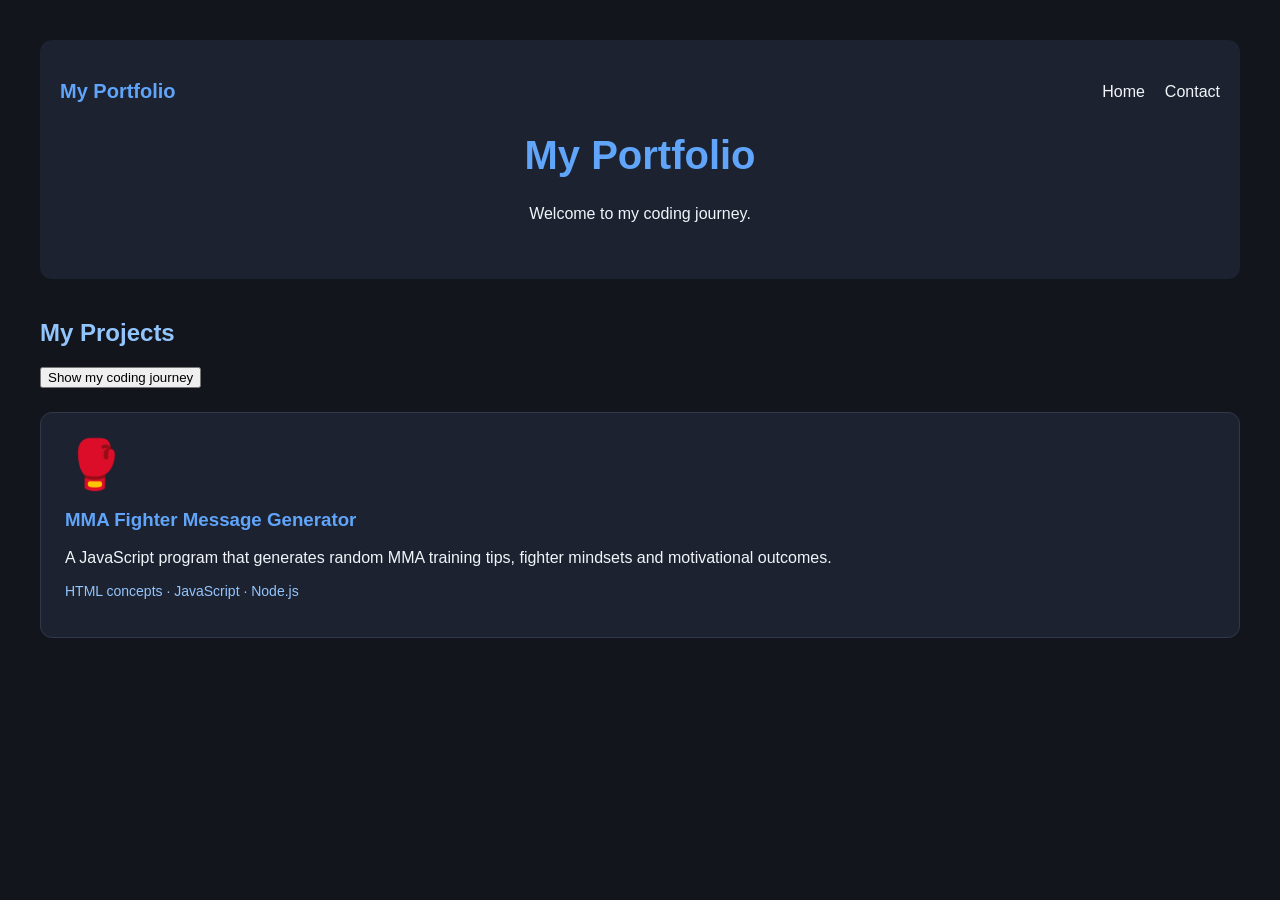
<file: index.html>
<!DOCTYPE html>
<html lang="en">
<head>
  <meta charset="UTF-8">
  <meta name="viewport" content="width=device-width, initial-scale=1.0">
  <title>My Portfolio</title>
  <link rel="stylesheet" href="style.css">
</head>
<body>


<header>
  <nav class="navbar">
    <a href="index.html" class="logo">My Portfolio</a>

    <div class="nav-links">
      <a href="index.html">Home</a>
      <a href="contact.html">Contact</a>
    </div>
  </nav>

  <h1>My Portfolio</h1>
  <p>Welcome to my coding journey.</p>
</header>



<main>
  <h2>My Projects</h2>

  <button id="journey-button">Show my coding journey</button>
<p id="journey-message" hidden></p>

  <section class="projects-grid">



    <article class="project-card">
      <div class="project-image">🥊</div>

      <h3>MMA Fighter Message Generator</h3>

      <p>
        A JavaScript program that generates random MMA training tips,
        fighter mindsets and motivational outcomes.
      </p>

      <p class="tech-stack">HTML concepts · JavaScript · Node.js</p>
    </article>

  </section>
</main>


  <script src="script.js"></script>
</body>
</html>
</file>
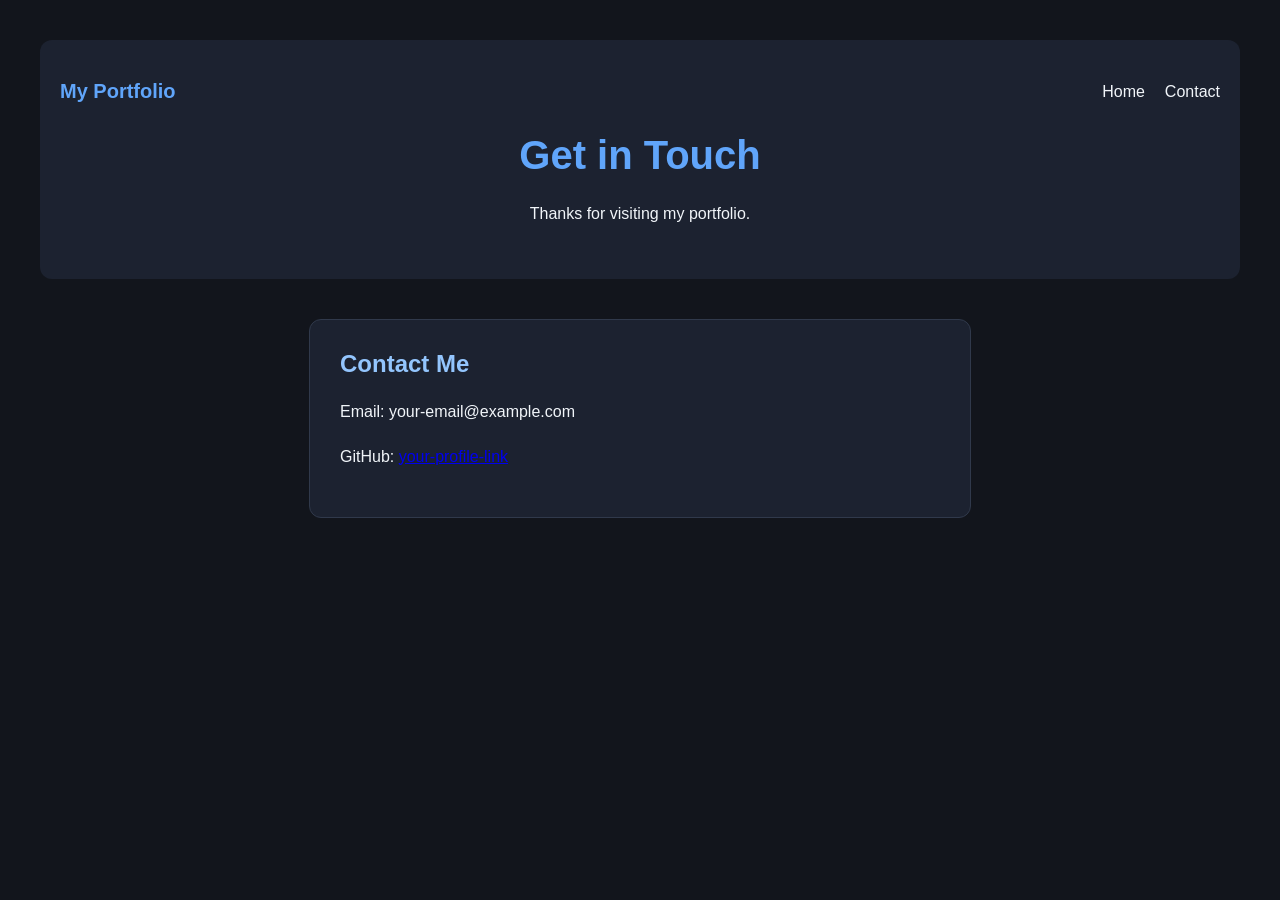
<file: contact.html>
<!DOCTYPE html>
<html lang="en">
<head>
  <meta charset="UTF-8">
  <meta name="viewport" content="width=device-width, initial-scale=1.0">
  <title>Contact | My Portfolio</title>
  <link rel="stylesheet" href="style.css">
</head>
<body>

  <header>
    <nav class="navbar">
      <a href="index.html" class="logo">My Portfolio</a>

      <div class="nav-links">
        <a href="index.html">Home</a>
        <a href="contact.html">Contact</a>
      </div>
    </nav>

    <h1>Get in Touch</h1>
    <p>Thanks for visiting my portfolio.</p>
  </header>

  <main>
    <section class="contact-card">
      <h2>Contact Me</h2>
      <p>Email: your-email@example.com</p>
      <p>GitHub: <a href="https://github.com/yourusername" target="_blank" rel="noopener noreferrer">your-profile-link</a></p>
    </section>
  </main>

  <script src="script.js"></script>
</body>
</html>
</file>
<file: style.css>
body {
  background-color: #12151c;
  color: #f1f5f9;
  font-family: Arial, sans-serif;
  margin: 0;
  padding: 40px;
}

header {
  text-align: center;
  padding: 40px 20px;
  background-color: #1c2230;
  border-radius: 12px;
}

h1 {
  color: #60a5fa;
  font-size: 40px;
}

h2 {
  color: #93c5fd;
  margin-top: 40px;
}

.projects-grid {
  display: grid;
  grid-template-columns: repeat(auto-fit, minmax(260px, 1fr));
  gap: 24px;
  margin-top: 24px;
}

.project-card {
  background-color: #1c2230;
  padding: 24px;
  border: 1px solid #30394b;
  border-radius: 12px;
}

.project-image {
  font-size: 48px;
  margin-bottom: 16px;
}

.project-card h3 {
  color: #60a5fa;
  margin-top: 0;
}

.tech-stack {
  color: #93c5fd;
  font-size: 14px;
}

.navbar {
  display: flex;
  justify-content: space-between;
  align-items: center;
  gap: 20px;
  margin-bottom: 30px;
}

.logo {
  color: #60a5fa;
  font-size: 20px;
  font-weight: bold;
  text-decoration: none;
}

.nav-links {
  display: flex;
  gap: 20px;
}

.nav-links a {
  color: #f1f5f9;
  text-decoration: none;
}

.nav-links a:hover {
  color: #60a5fa;
}


/* Contact card */
.contact-card {
  max-width: 600px;
  margin: 40px auto;
  padding: 30px;
  background-color: #1c2230;
  border: 1px solid #30394b;
  border-radius: 12px;
}

.contact-card h2 {
  margin-top: 0;
}

.contact-card p {
  line-height: 1.8;
}

@media (max-width: 600px) {
  body {
    padding: 20px;
  }

  header {
    padding: 25px 15px;
  }

  h1 {
    font-size: 30px;
  }

  .navbar {
    flex-direction: column;
    gap: 15px;
  }

  .nav-links {
    gap: 15px;
  }

  .project-card {
    padding: 18px;
  }
}
</file>
